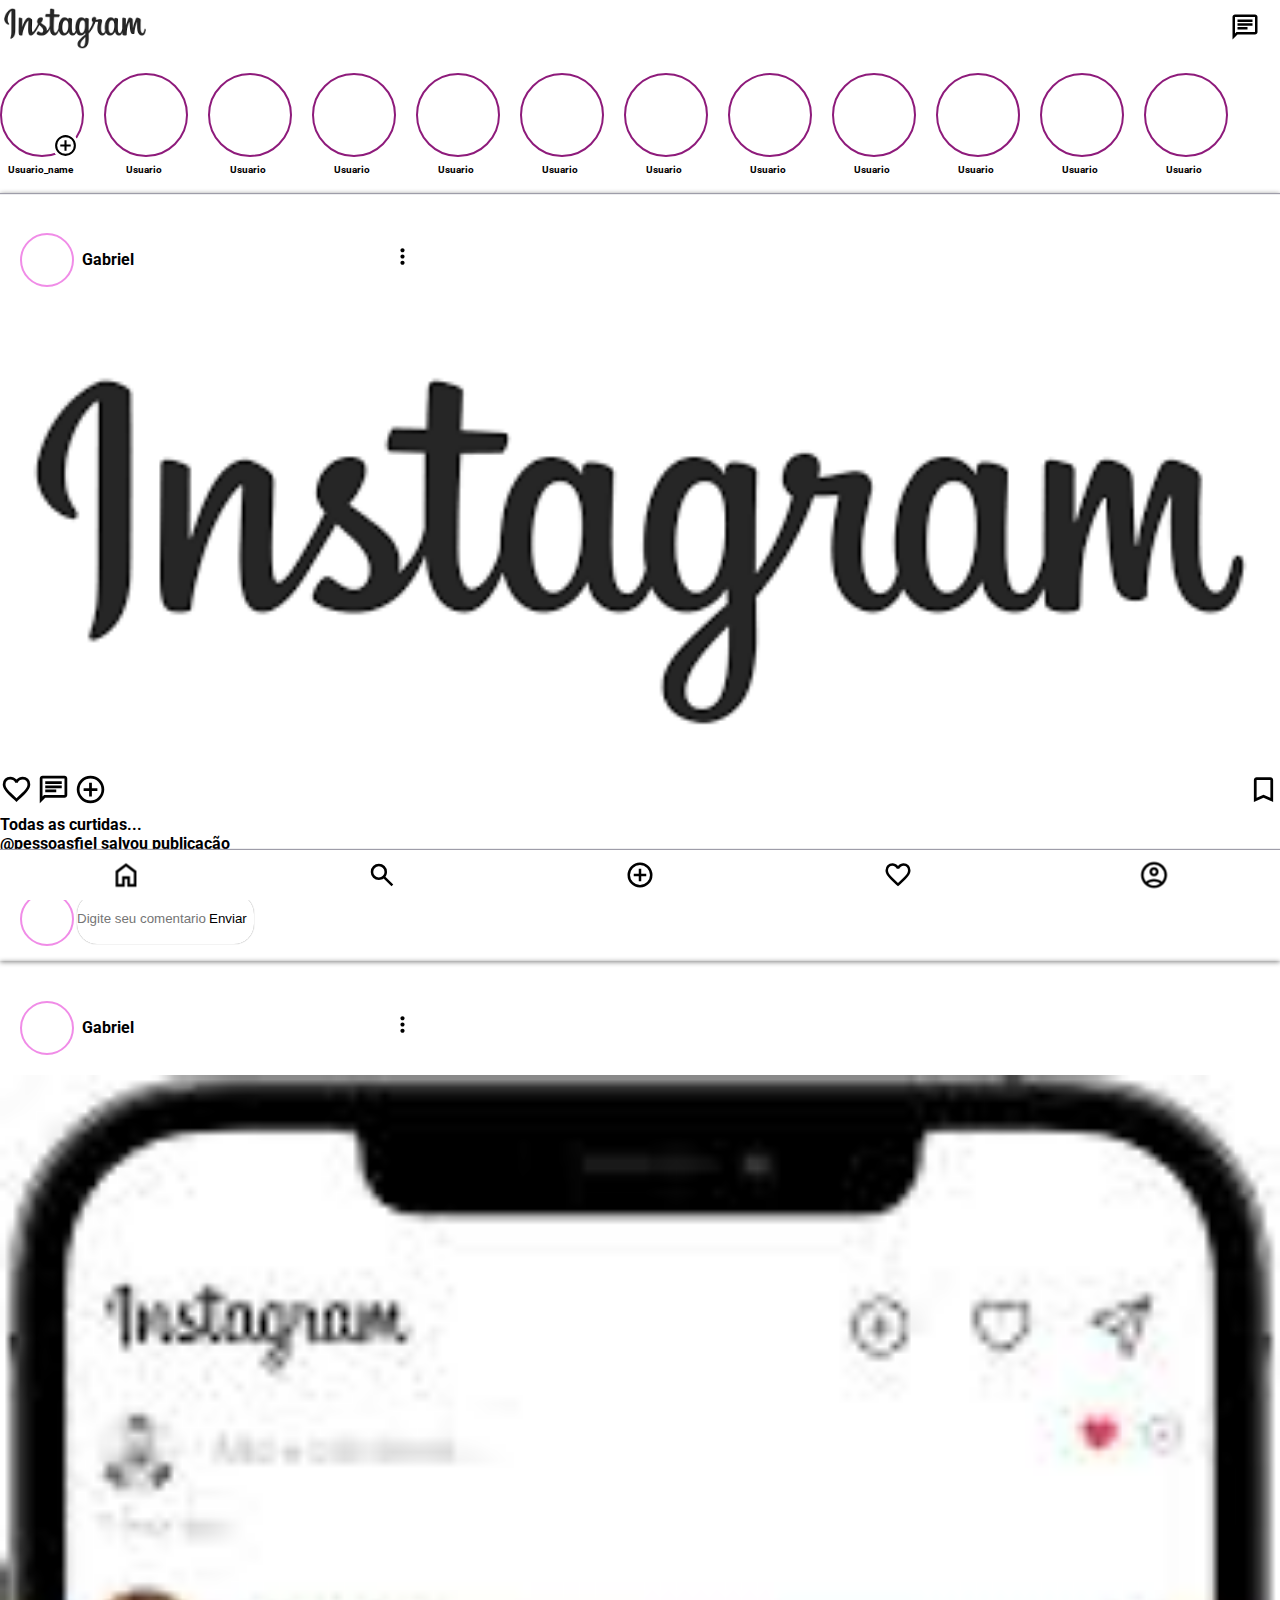
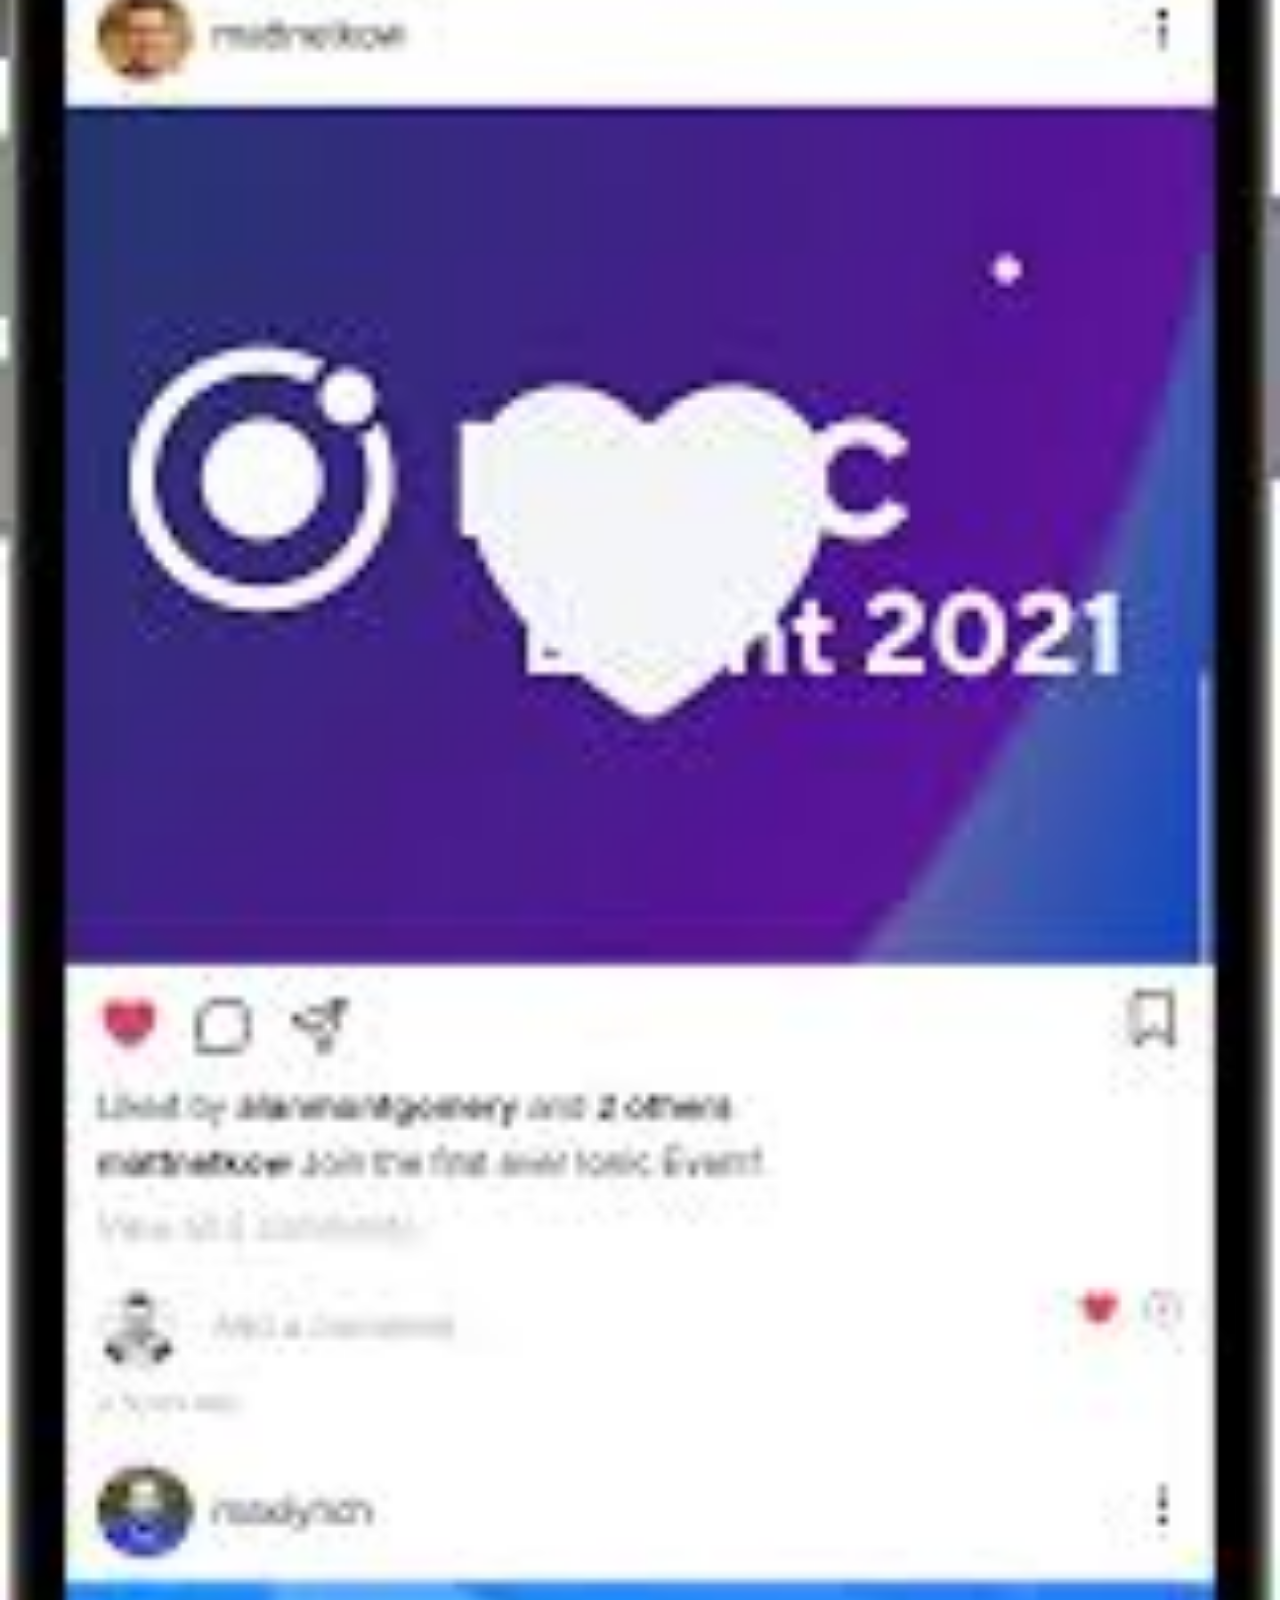
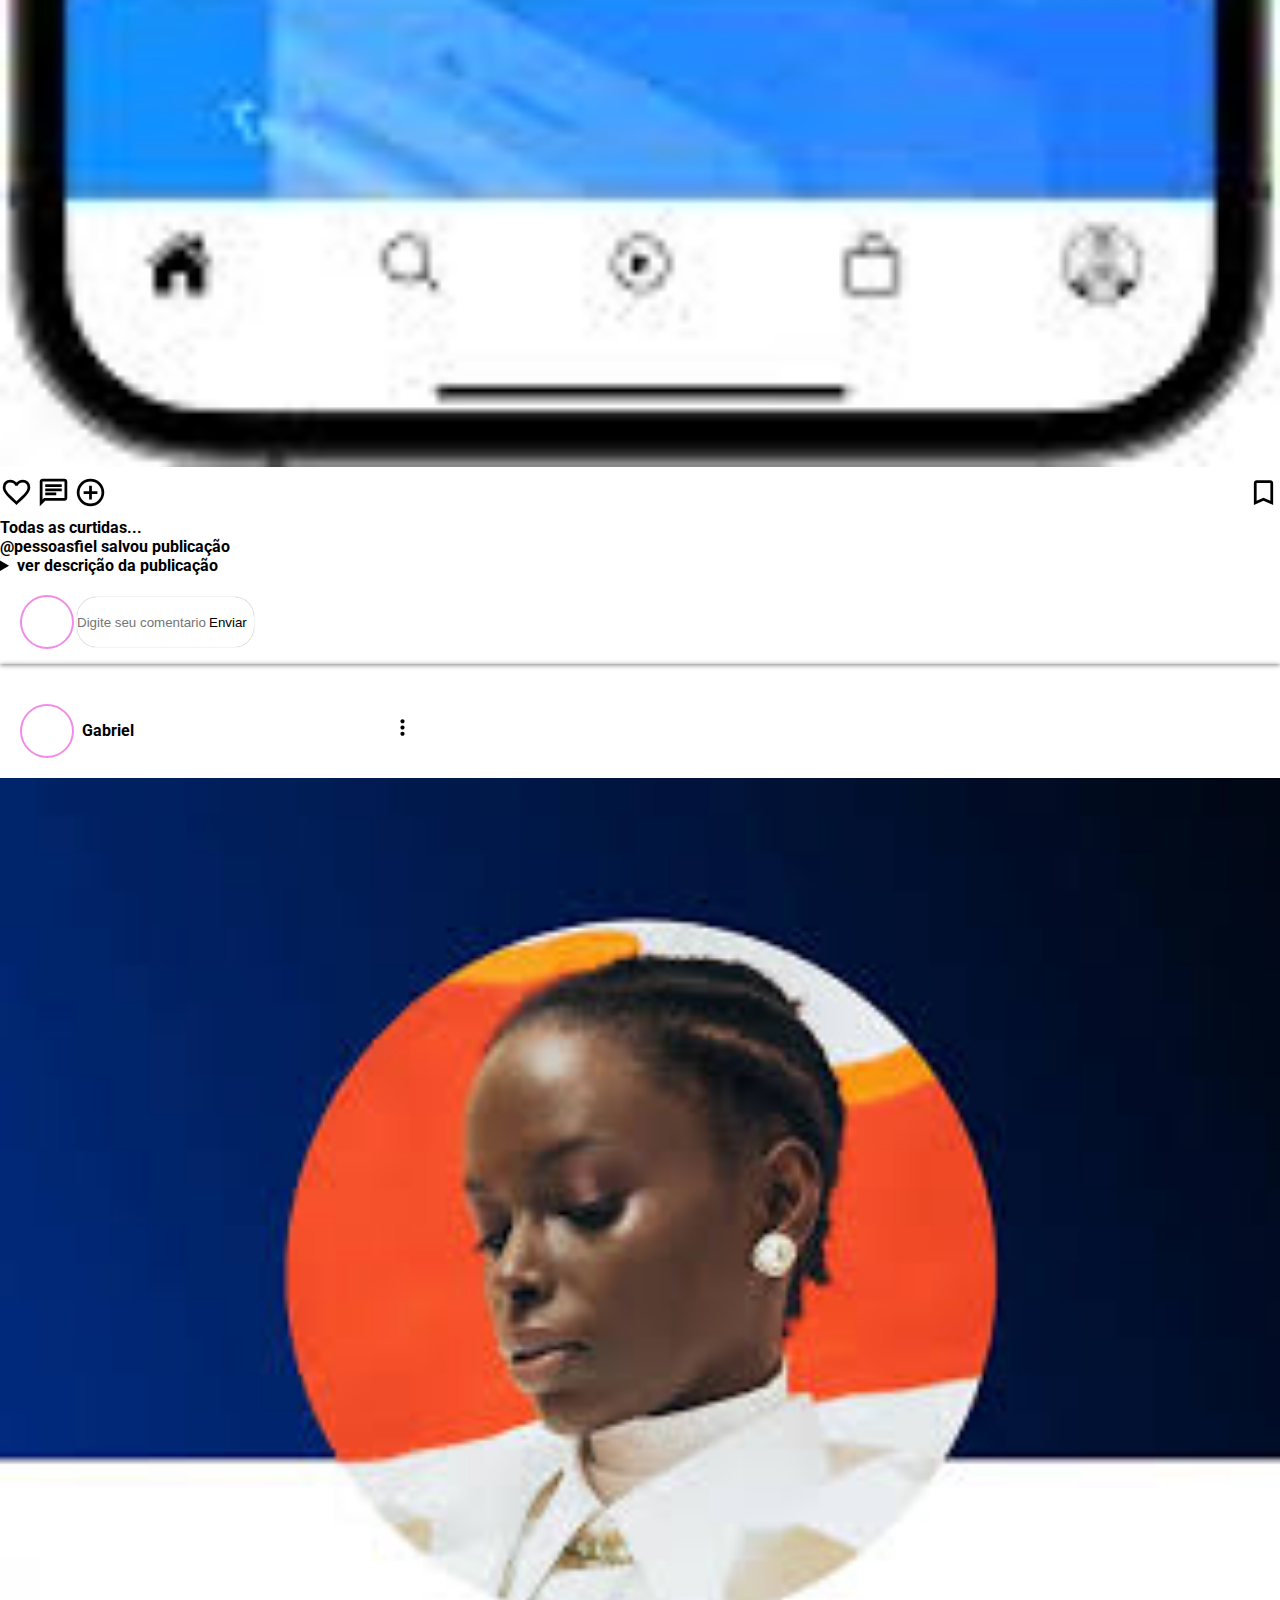
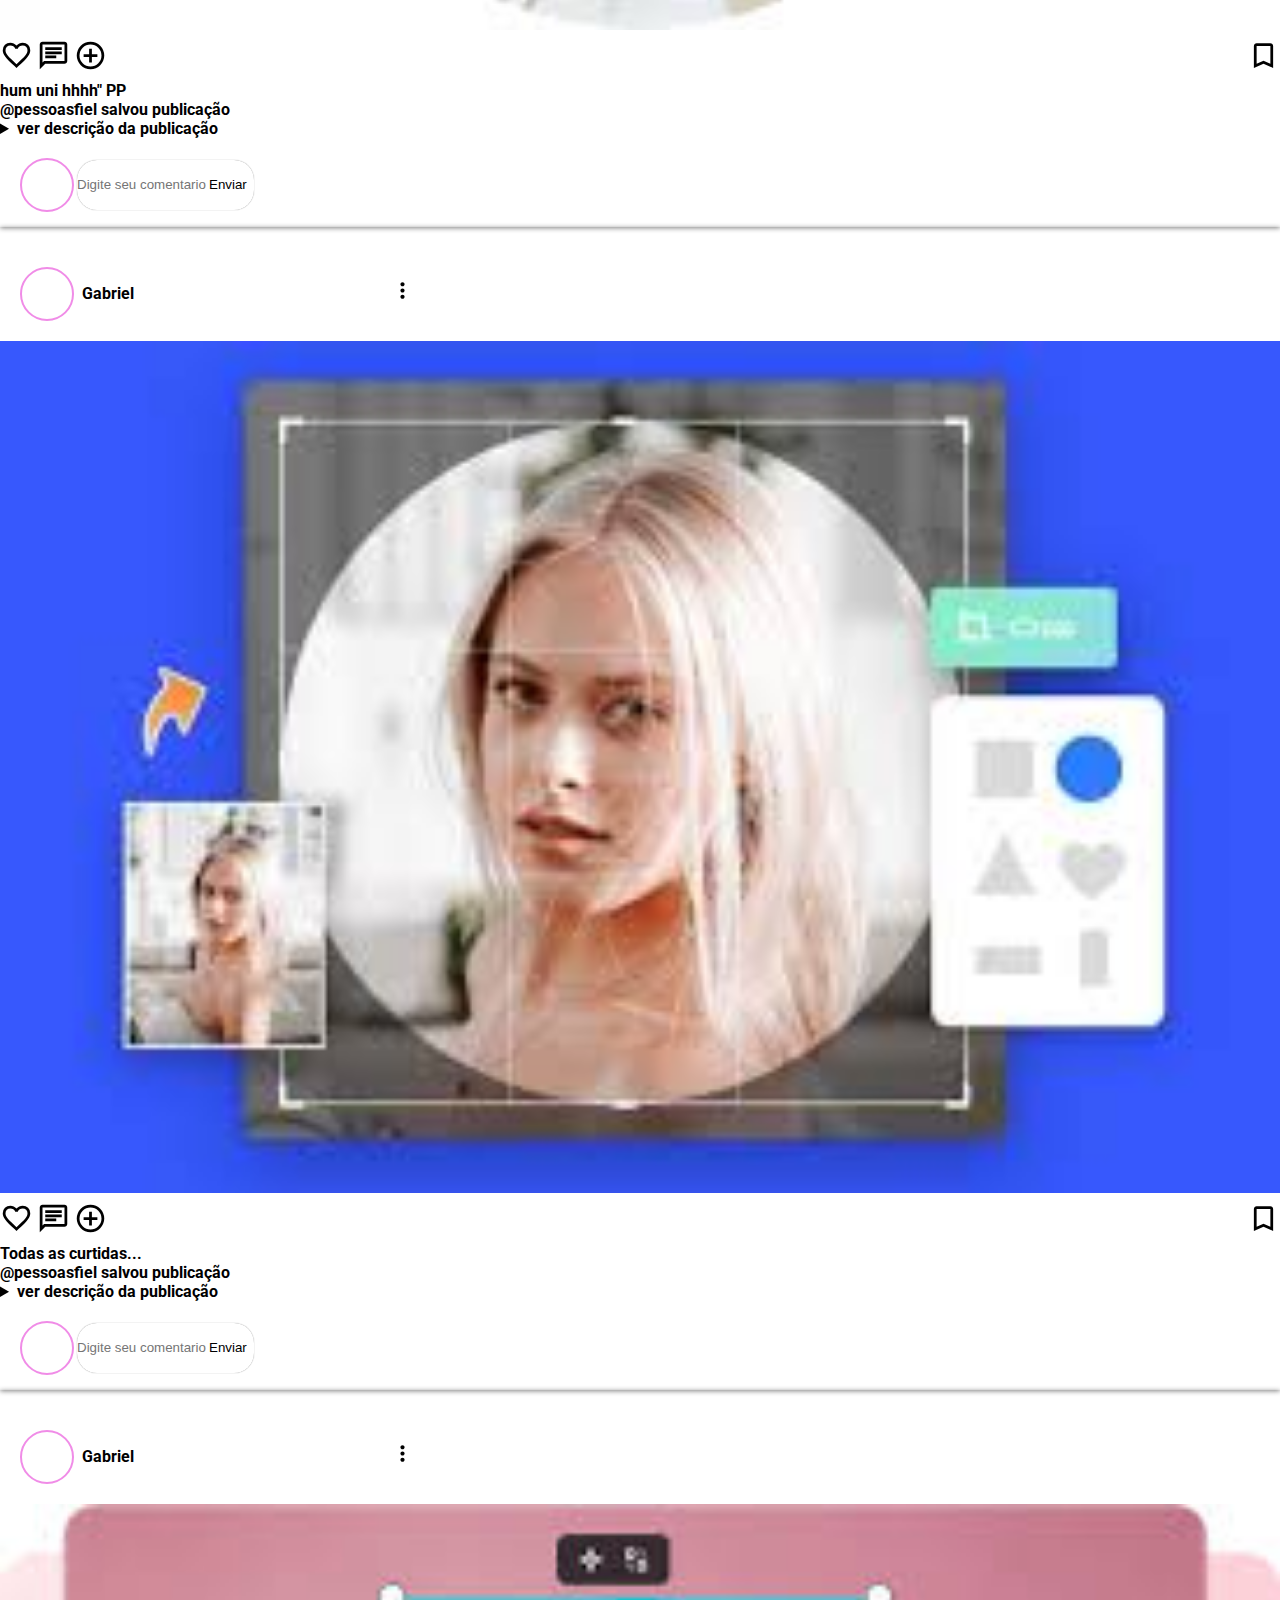
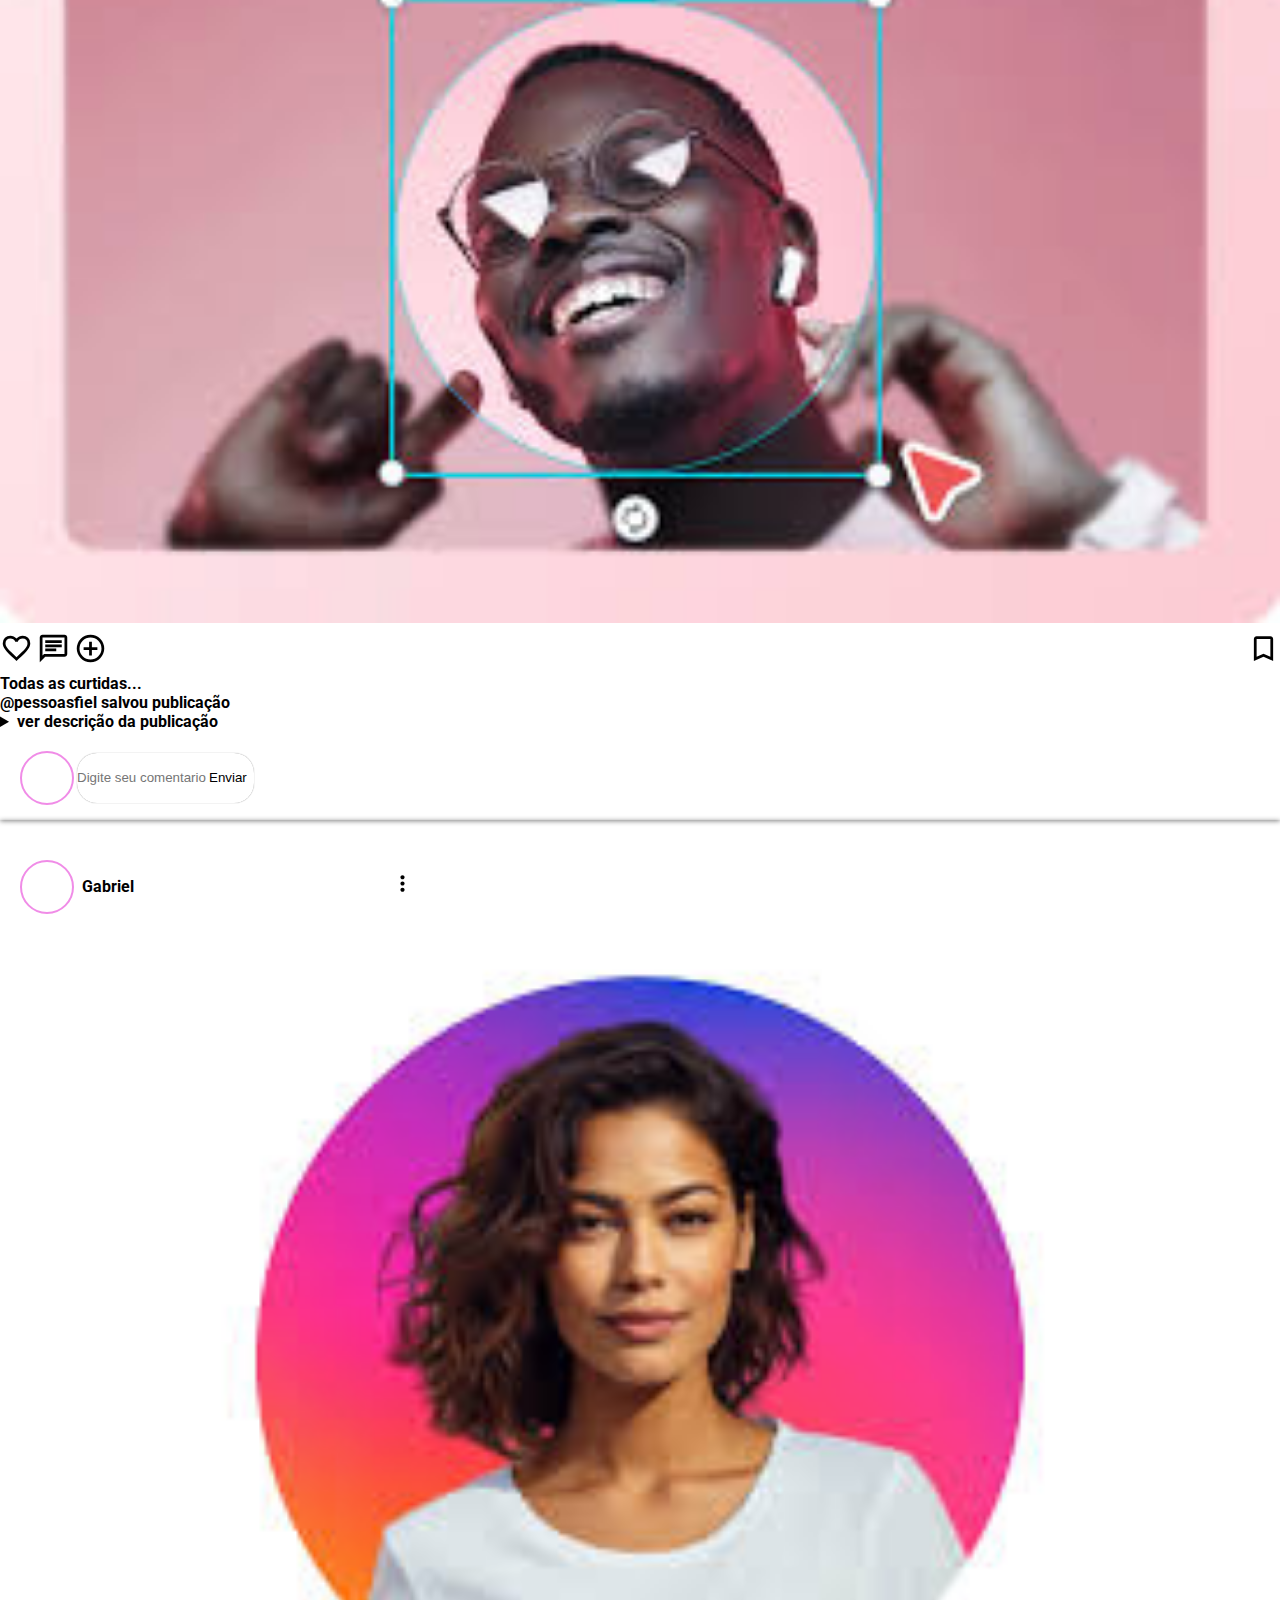
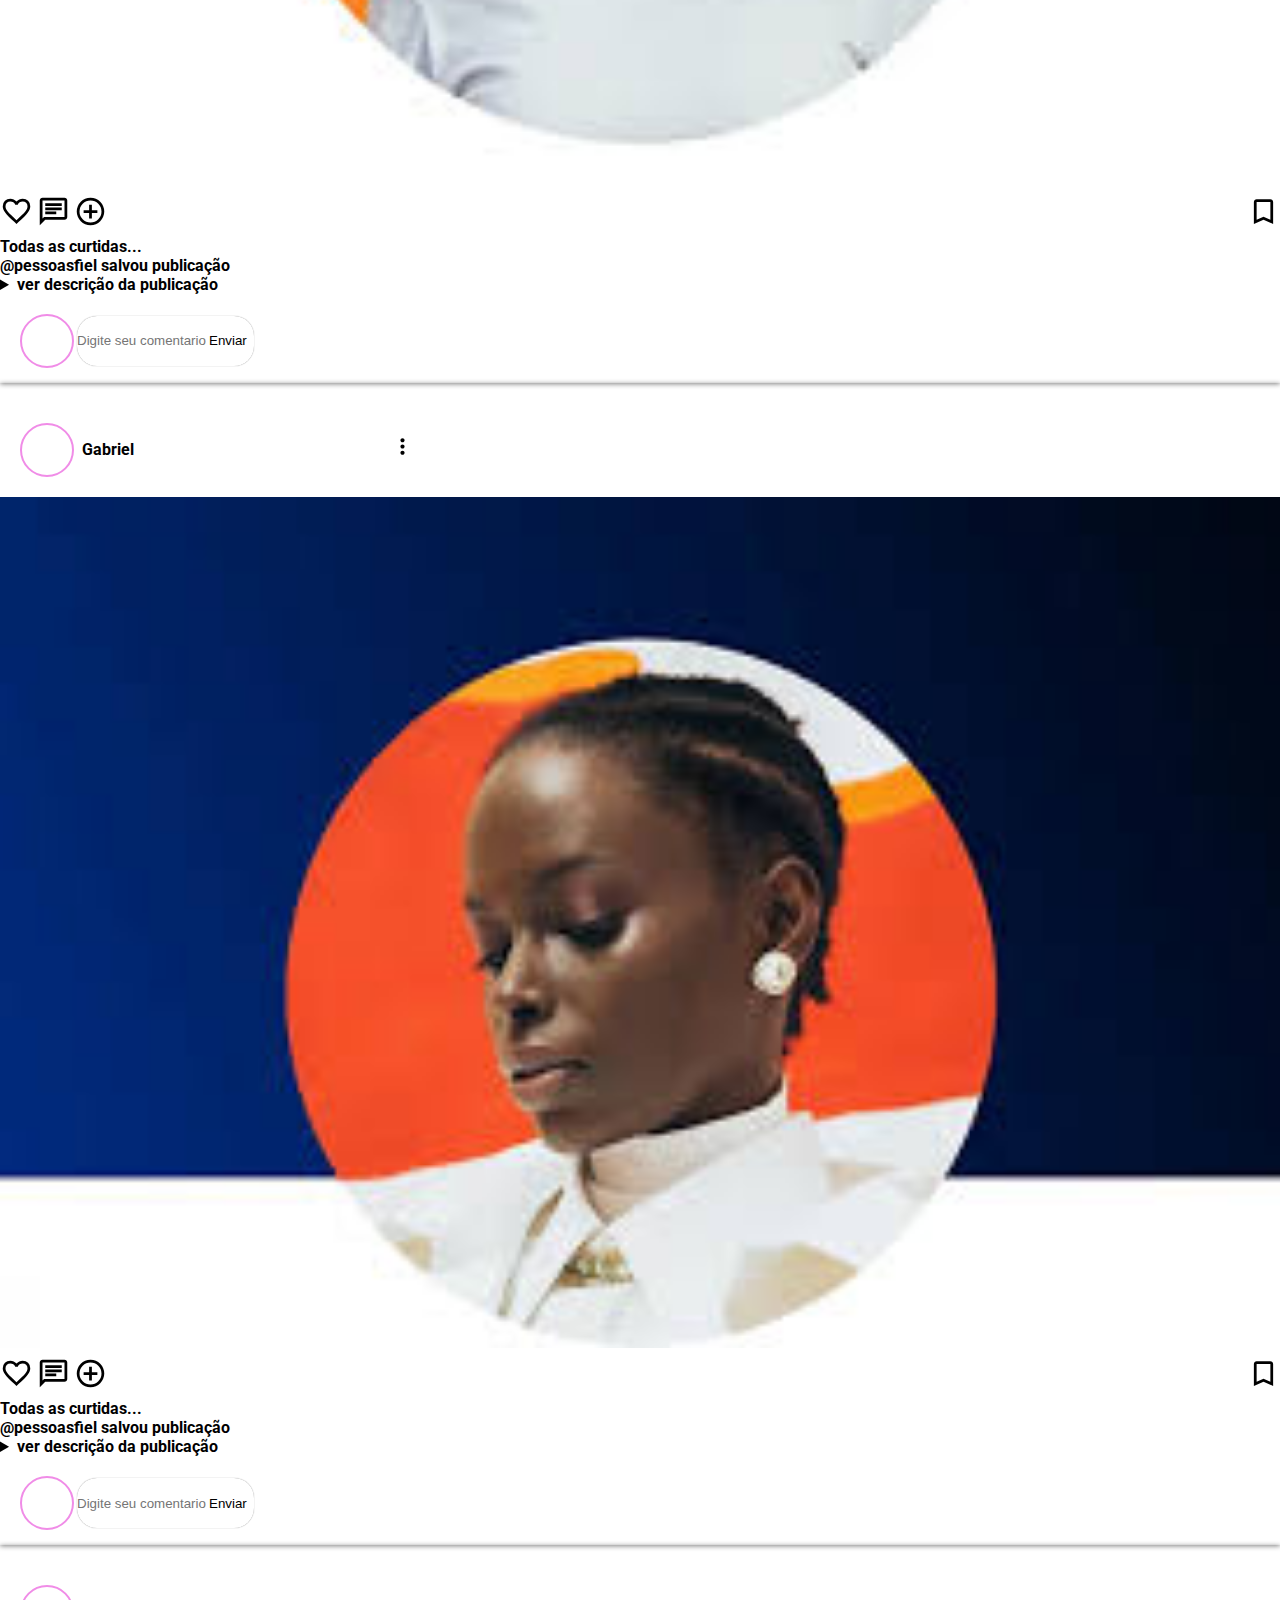
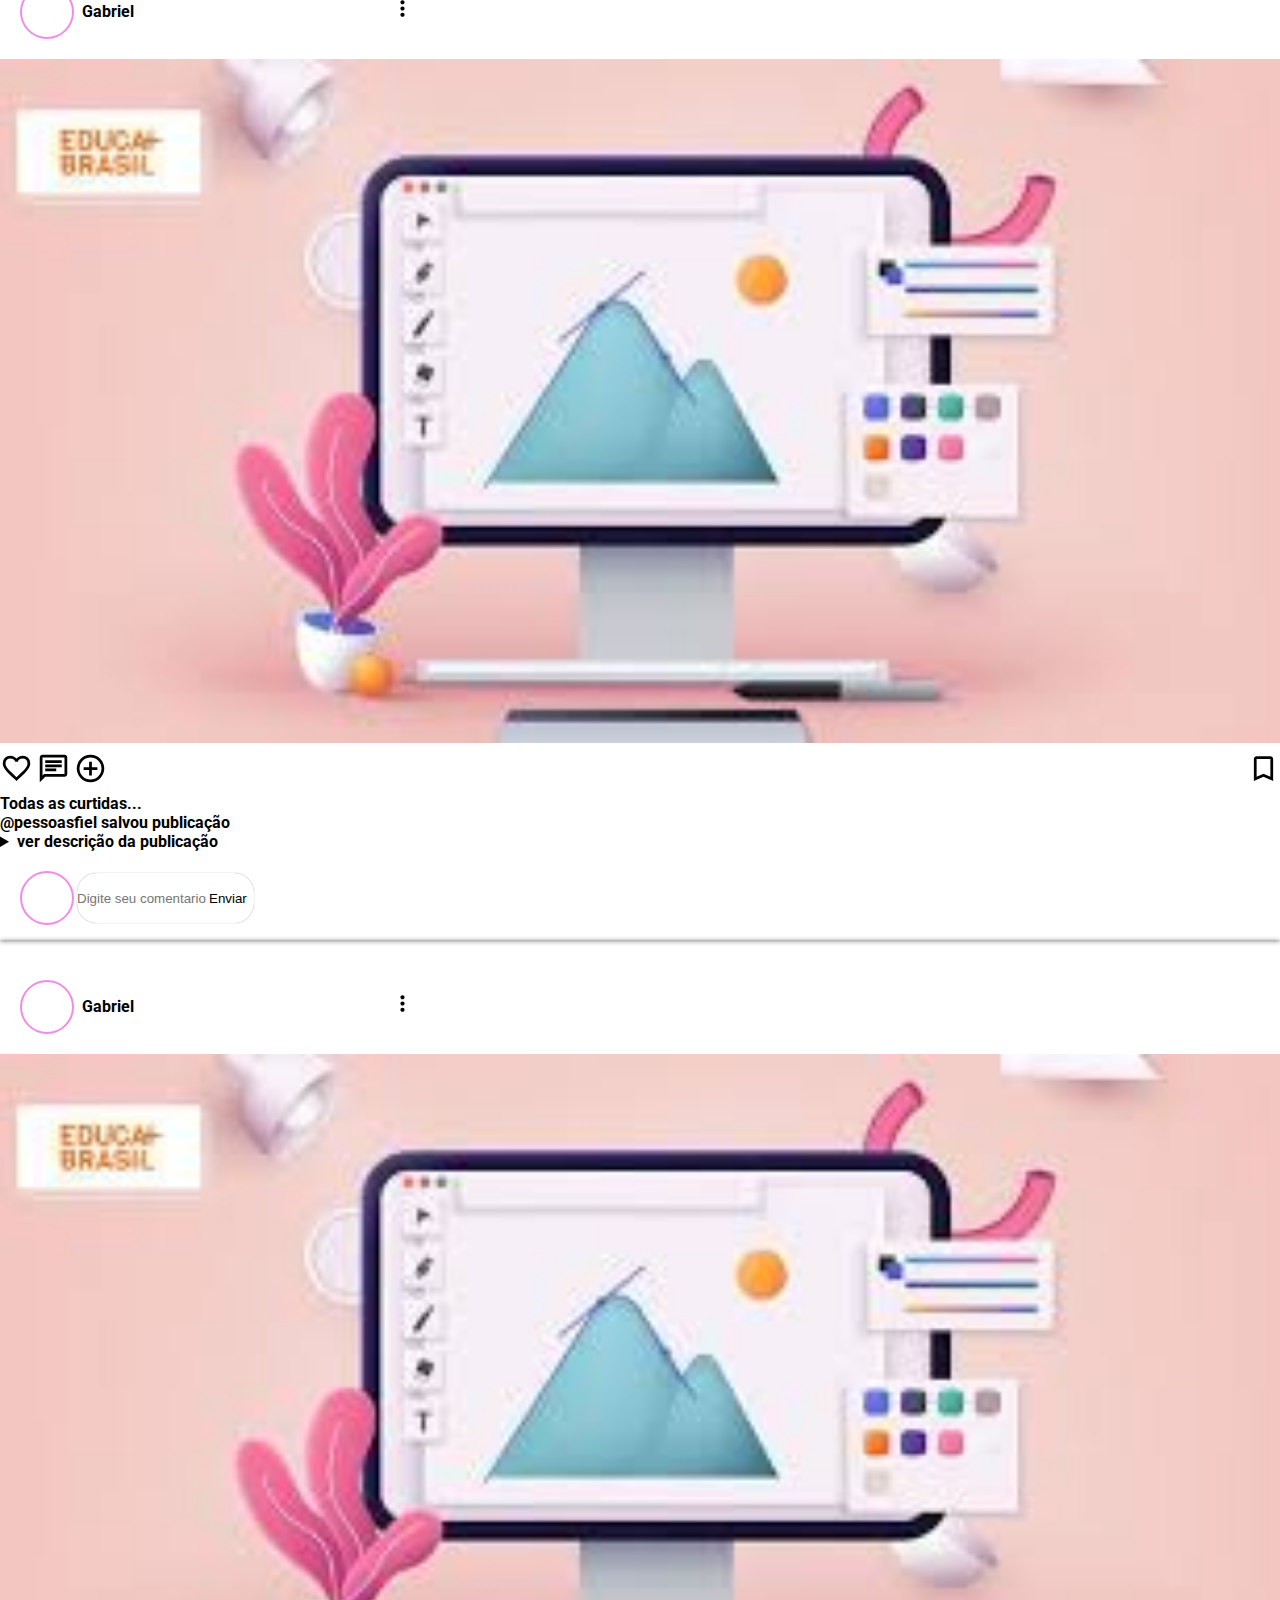
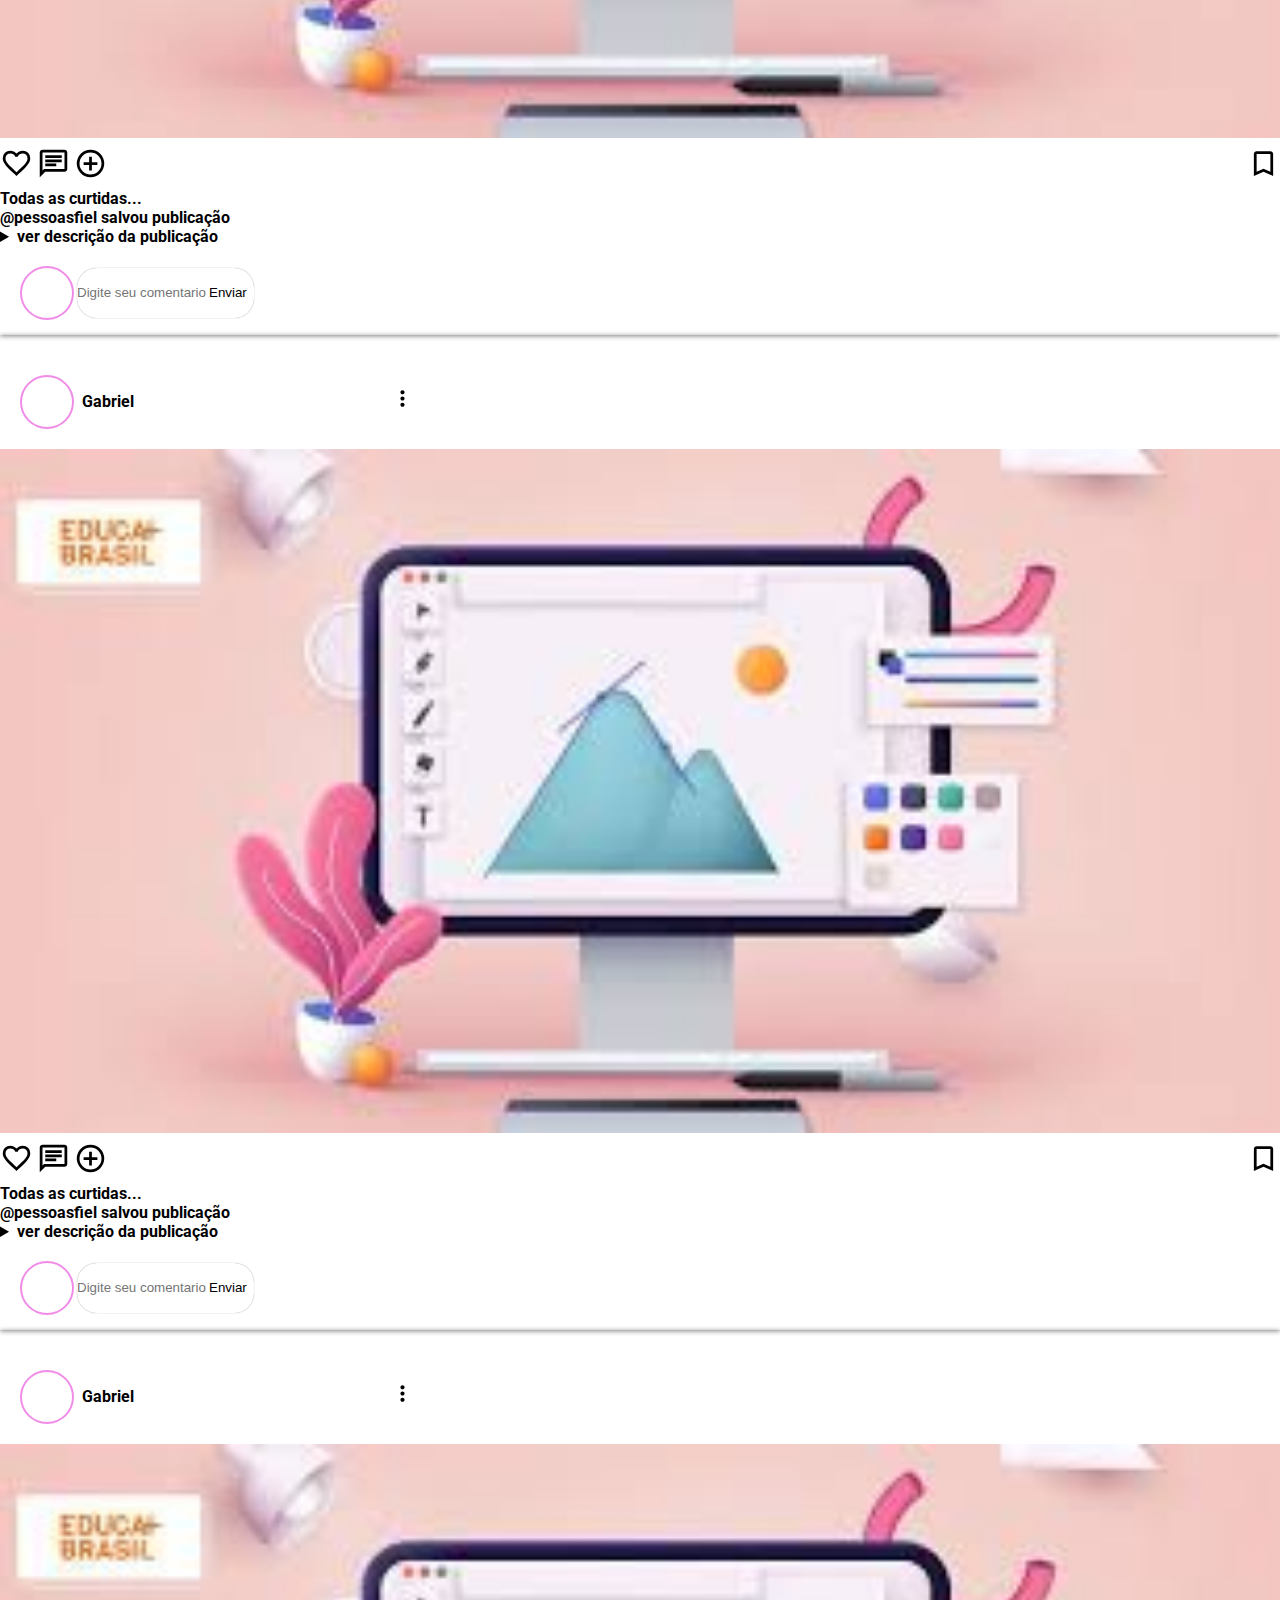
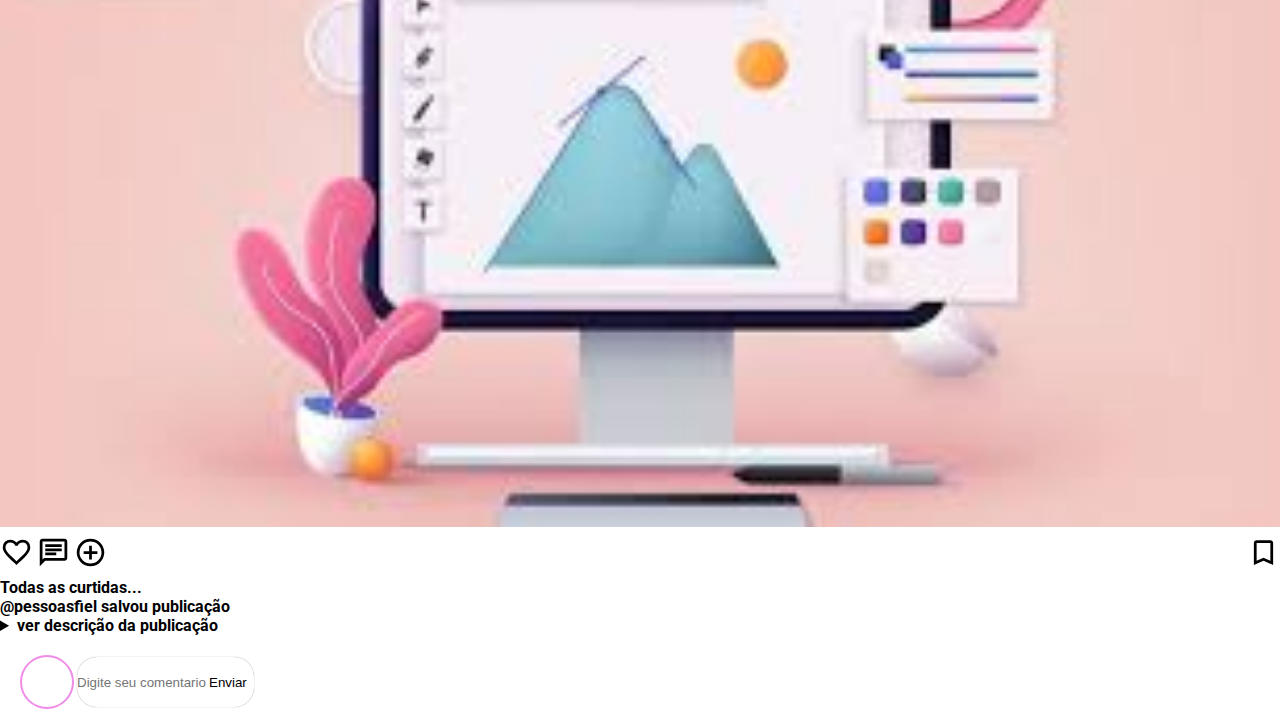
<file: html/index.html>
<!DOCTYPE html>
<html lang="pt-br">
<head>
  <meta charset="UTF-8">
  <meta http-equiv="X-UA-Compatible" content="IE=Edge">
  <meta name="viewport" content="width=device-width, initial-scale=1">

  <title>Instagram.com/Clone.br</title>
  
  <link rel="stylesheet" href="../css/style.css">
</head>
<body>
  <header id="sistem_top">
    <div id="mensage_logo">
      <img src="../startImage/download.png" alt="logo"/>
      <img src="../startImage/chat_FILL0_wght400_GRAD0_opsz24.svg"/>
      <span id="load_page"></span>
    </div>
    <div id="pefil">
      <label class="story">
        <span class="usuario_name">Usuario_name</span>
        <img src="../startImage/add_circle_FILL0_wght400_GRAD0_opsz24.svg" alt="story" class="story_add"/>
      </label>
    </div>
  </header>
  <main>
    <div class="usuario_pefil">
    <div class="usuario_info">
      <span>Gabriel</span>
    </div>
    <img src="../startImage/more_vert_FILL0_wght400_GRAD0_opsz24.svg" class="setting" />
    <div class="pub">
      <img src="../startImage/download.png" />
    </div>
    <div class="redes">
      <div>
        <img src="../startImage/favorite_FILL0_wght400_GRAD0_opsz24.svg"  class="curti"/>
        <img src="../startImage/chat_FILL0_wght400_GRAD0_opsz24.svg" />
        <img src="../startImage/add_circle_FILL0_wght400_GRAD0_opsz24.svg" />
      </div>
      <div>
        <img src="../startImage/bookmark_FILL0_wght400_GRAD0_opsz24.svg" alt="popular" />
      </div>
    </div>
    <div class="sobre">
      <label>
        <p>Todas as curtidas...</p>
        <p>@pessoasfiel salvou publicação</p>
        <details>
          <summary>ver descrição da publicação </summary>
          <p>Sem descrição </p>
        </details>
      </label>
      <div class="usuario_info">
        <input type="text" placeholder="Digite seu comentario" class="msg" />
        <button>Enviar</button>
      </div>
    </div>
    </div>
    <div class="usuario_pefil">
    <div class="usuario_info">
      <span>Gabriel</span>
    </div>
    <img src="../startImage/more_vert_FILL0_wght400_GRAD0_opsz24.svg" class="setting" />
    <div class="pub">
      <img src="../insta/images (2).jpeg"/>
    </div>
    <div class="redes">
      <div>
        <img src="../startImage/favorite_FILL0_wght400_GRAD0_opsz24.svg"  class="curti"/>
        <img src="../startImage/chat_FILL0_wght400_GRAD0_opsz24.svg" />
        <img src="../startImage/add_circle_FILL0_wght400_GRAD0_opsz24.svg" />
      </div>
      <div>
        <img src="../startImage/bookmark_FILL0_wght400_GRAD0_opsz24.svg" alt="popular" />
      </div>
    </div>
    <div class="sobre">
      <label>
        <p>Todas as curtidas...</p>
        <p>@pessoasfiel salvou publicação</p>
        <details>
          <summary>ver descrição da publicação </summary>
          <p>Sem descrição </p>
        </details>
      </label>
      <div class="usuario_info">
        <input type="text" placeholder="Digite seu comentario" class="msg" />
        <button>Enviar</button>
      </div>
    </div>
    </div>
    <div class="usuario_pefil">
      <div class="usuario_info">
        <span>Gabriel</span>
      </div>
      <img src="../startImage/more_vert_FILL0_wght400_GRAD0_opsz24.svg" class="setting"/>
      <div class="pub">
        <img src="../fotosPefis/images (5).jpeg"/>
      </div>
      <div class="redes">
        <div>
          <img src="../startImage/favorite_FILL0_wght400_GRAD0_opsz24.svg" class="curti"/>
          <img src="../startImage/chat_FILL0_wght400_GRAD0_opsz24.svg" />
          <img src="../startImage/add_circle_FILL0_wght400_GRAD0_opsz24.svg" />
        </div>
        <div> 
          <img src="../startImage/bookmark_FILL0_wght400_GRAD0_opsz24.svg" alt="popular"/>
        </div>
      </div>
      <div class="sobre">
hum uni hhhh"        PP<label>
          <p>@pessoasfiel salvou publicação</p>
          <details>
            <summary>ver descrição da publicação </summary>
            <p>Sem descrição </p>
          </details>
        </label>
        <div class="usuario_info">
          <input type="text" placeholder="Digite seu comentario" class="msg"/>
          <button>Enviar</button>
        </div>
      </div>
    </div>
    <div class="usuario_pefil">
    <div class="usuario_info">
      <span>Gabriel</span>
    </div>
    <img src="../startImage/more_vert_FILL0_wght400_GRAD0_opsz24.svg" class="setting" />
    <div class="pub">
      <img src="../fotosPefis/images (6).jpeg"/>
    </div>
    <div class="redes">
      <div>
        <img src="../startImage/favorite_FILL0_wght400_GRAD0_opsz24.svg"  class="curti"/>
        <img src="../startImage/chat_FILL0_wght400_GRAD0_opsz24.svg" />
        <img src="../startImage/add_circle_FILL0_wght400_GRAD0_opsz24.svg" />
      </div>
      <div>
        <img src="../startImage/bookmark_FILL0_wght400_GRAD0_opsz24.svg" alt="popular" />
      </div>
    </div>
    <div class="sobre">
      <label>
        <p>Todas as curtidas...</p>
        <p>@pessoasfiel salvou publicação</p>
        <details>
          <summary>ver descrição da publicação </summary>
          <p>Sem descrição </p>
        </details>
      </label>
      <div class="usuario_info">
        <input type="text" placeholder="Digite seu comentario" class="msg" />
        <button>Enviar</button>
      </div>
    </div>
    </div>
    <div class="usuario_pefil">
    <div class="usuario_info">
      <span>Gabriel</span>
    </div>
    <img src="../startImage/more_vert_FILL0_wght400_GRAD0_opsz24.svg" class="setting" />
    <div class="pub">
      <img src="../fotosPefis/images (8).jpeg" />
    </div>
    <div class="redes">
      <div>
        <img src="../startImage/favorite_FILL0_wght400_GRAD0_opsz24.svg"  class="curti"/>
        <img src="../startImage/chat_FILL0_wght400_GRAD0_opsz24.svg" />
        <img src="../startImage/add_circle_FILL0_wght400_GRAD0_opsz24.svg" />
      </div>
      <div>
        <img src="../startImage/bookmark_FILL0_wght400_GRAD0_opsz24.svg" alt="popular" />
      </div>
    </div>
    <div class="sobre">
      <label>
        <p>Todas as curtidas...</p>
        <p>@pessoasfiel salvou publicação</p>
        <details>
          <summary>ver descrição da publicação </summary>
          <p>Sem descrição </p>
        </details>
      </label>
      <div class="usuario_info">
        <input type="text" placeholder="Digite seu comentario" class="msg" />
        <button>Enviar</button>
      </div>
    </div>
    </div>
    <div class="usuario_pefil">
    <div class="usuario_info">
      <span>Gabriel</span>
    </div>
    <img src="../startImage/more_vert_FILL0_wght400_GRAD0_opsz24.svg" class="setting" />
    <div class="pub">
      <img src="../fotosPefis/images (4).jpeg"/>
    </div>
    <div class="redes">
      <div>
        <img src="../startImage/favorite_FILL0_wght400_GRAD0_opsz24.svg"  class="curti"/>
        <img src="../startImage/chat_FILL0_wght400_GRAD0_opsz24.svg" />
        <img src="../startImage/add_circle_FILL0_wght400_GRAD0_opsz24.svg" />
      </div>
      <div>
        <img src="../startImage/bookmark_FILL0_wght400_GRAD0_opsz24.svg" alt="popular" />
      </div>
    </div>
    <div class="sobre">
      <label>
        <p>Todas as curtidas...</p>
        <p>@pessoasfiel salvou publicação</p>
        <details>
          <summary>ver descrição da publicação </summary>
          <p>Sem descrição </p>
        </details>
      </label>
      <div class="usuario_info">
        <input type="text" placeholder="Digite seu comentario" class="msg" />
        <button>Enviar</button>
      </div>
    </div>
    </div>
    <div class="usuario_pefil">
    <div class="usuario_info">
      <span>Gabriel</span>
    </div>
    <img src="../startImage/more_vert_FILL0_wght400_GRAD0_opsz24.svg" class="setting" />
    <div class="pub">
      <img src="../fotosPefis/images (5).jpeg" />
    </div>
    <div class="redes">
      <div>
        <img src="../startImage/favorite_FILL0_wght400_GRAD0_opsz24.svg"  class="curti"/>
        <img src="../startImage/chat_FILL0_wght400_GRAD0_opsz24.svg" />
        <img src="../startImage/add_circle_FILL0_wght400_GRAD0_opsz24.svg" />
      </div>
      <div>
        <img src="../startImage/bookmark_FILL0_wght400_GRAD0_opsz24.svg" alt="popular" />
      </div>
    </div>
    <div class="sobre">
      <label>
        <p>Todas as curtidas...</p>
        <p>@pessoasfiel salvou publicação</p>
        <details>
          <summary>ver descrição da publicação </summary>
          <p>Sem descrição </p>
        </details>
      </label>
      <div class="usuario_info">
        <input type="text" placeholder="Digite seu comentario" class="msg" />
        <button>Enviar</button>
      </div>
    </div>
    </div>
    <div class="usuario_pefil">
    <div class="usuario_info">
      <span>Gabriel</span>
    </div>
    <img src="../startImage/more_vert_FILL0_wght400_GRAD0_opsz24.svg" class="setting" />
    <div class="pub">
      <img src="../insta/download.jpeg" />
    </div>
    <div class="redes">
      <div>
        <img src="../startImage/favorite_FILL0_wght400_GRAD0_opsz24.svg"  class="curti"/>
        <img src="../startImage/chat_FILL0_wght400_GRAD0_opsz24.svg" />
        <img src="../startImage/add_circle_FILL0_wght400_GRAD0_opsz24.svg" />
      </div>
      <div>
        <img src="../startImage/bookmark_FILL0_wght400_GRAD0_opsz24.svg" alt="popular" />
      </div>
    </div>
    <div class="sobre">
      <label>
        <p>Todas as curtidas...</p>
        <p>@pessoasfiel salvou publicação</p>
        <details>
          <summary>ver descrição da publicação </summary>
          <p>Sem descrição </p>
        </details>
      </label>
      <div class="usuario_info">
        <input type="text" placeholder="Digite seu comentario" class="msg" />
        <button>Enviar</button>
      </div>
    </div>
    </div>
    <div class="usuario_pefil">
    <div class="usuario_info">
      <span>Gabriel</span>
    </div>
    <img src="../startImage/more_vert_FILL0_wght400_GRAD0_opsz24.svg" class="setting" />
    <div class="pub">
      <img src="../insta/download.jpeg" />
    </div>
    <div class="redes">
      <div>
        <img src="../startImage/favorite_FILL0_wght400_GRAD0_opsz24.svg"  class="curti"/>
        <img src="../startImage/chat_FILL0_wght400_GRAD0_opsz24.svg" />
        <img src="../startImage/add_circle_FILL0_wght400_GRAD0_opsz24.svg" />
      </div>
      <div>
        <img src="../startImage/bookmark_FILL0_wght400_GRAD0_opsz24.svg" alt="popular" />
      </div>
    </div>
    <div class="sobre">
      <label>
        <p>Todas as curtidas...</p>
        <p>@pessoasfiel salvou publicação</p>
        <details>
          <summary>ver descrição da publicação </summary>
          <p>Sem descrição </p>
        </details>
      </label>
      <div class="usuario_info">
        <input type="text" placeholder="Digite seu comentario" class="msg" />
        <button>Enviar</button>
      </div>
    </div>
    </div>
    <div class="usuario_pefil">
    <div class="usuario_info">
      <span>Gabriel</span>
    </div>
    <img src="../startImage/more_vert_FILL0_wght400_GRAD0_opsz24.svg" class="setting" />
    <div class="pub">
      <img src="../insta/download.jpeg" />
    </div>
    <div class="redes">
      <div>
        <img src="../startImage/favorite_FILL0_wght400_GRAD0_opsz24.svg"  class="curti"/>
        <img src="../startImage/chat_FILL0_wght400_GRAD0_opsz24.svg" />
        <img src="../startImage/add_circle_FILL0_wght400_GRAD0_opsz24.svg" />
      </div>
      <div>
        <img src="../startImage/bookmark_FILL0_wght400_GRAD0_opsz24.svg" alt="popular" />
      </div>
    </div>
    <div class="sobre">
      <label>
        <p>Todas as curtidas...</p>
        <p>@pessoasfiel salvou publicação</p>
        <details>
          <summary>ver descrição da publicação </summary>
          <p>Sem descrição </p>
        </details>
      </label>
      <div class="usuario_info">
        <input type="text" placeholder="Digite seu comentario" class="msg" />
        <button>Enviar</button>
      </div>
    </div>
    </div>
    <div class="usuario_pefil">
    <div class="usuario_info">
      <span>Gabriel</span>
    </div>
    <img src="../startImage/more_vert_FILL0_wght400_GRAD0_opsz24.svg" class="setting" />
    <div class="pub">
      <img src="../insta/download.jpeg" />
    </div>
    <div class="redes">
      <div>
        <img src="../startImage/favorite_FILL0_wght400_GRAD0_opsz24.svg" class="curti"/>
        <img src="../startImage/chat_FILL0_wght400_GRAD0_opsz24.svg" />
        <img src="../startImage/add_circle_FILL0_wght400_GRAD0_opsz24.svg" />
      </div>
      <div>
        <img src="../startImage/bookmark_FILL0_wght400_GRAD0_opsz24.svg" alt="popular" />
      </div>
    </div>
    <div class="sobre">
      <label>
        <p>Todas as curtidas...</p>
        <p>@pessoasfiel salvou publicação</p>
        <details>
          <summary>ver descrição da publicação </summary>
          <p>Sem descrição </p>
        </details>
      </label>
      <div class="usuario_info">
        <input type="text" placeholder="Digite seu comentario" class="msg" />
        <button>Enviar</button>
      </div>
    </div>
    </div>
  </main>
  <footer>
    <a href="#" id="home"><img src="../startImage/home_FILL0_wght400_GRAD0_opsz24.svg" alt="home"></a>
    <img src="../startImage/search_FILL0_wght400_GRAD0_opsz24.svg" alt="">
    <img src="../startImage/add_circle_FILL0_wght400_GRAD0_opsz24.svg" alt="">
    <img src="../startImage/favorite_FILL0_wght400_GRAD0_opsz24.svg" alt="">
    <a href="../html/conta.html"><img src="../startImage/account_circle_FILL0_wght400_GRAD0_opsz24.svg" alt="pefil"></a>
  </footer>
  <script src="../js/main.js"></script>
</body>
</html>
</file>
<file: css/style.css>
@import url('https://fonts.googleapis.com/css2?family=Roboto:ital,wght@0,100;0,300;0,400;0,500;0,700;0,900;1,100;1,300;1,400;1,500;1,700;1,900&display=swap');

*{
  margin:0;
  padding:0;
}
body {
  width:100%;
  height:100vh;
  font-family:'Roboto',sans-serif;
  font-weight:bold;
  background:white;
}
#sistem_top{
  display:flex;
  flex-direction:column;
  width:100%;
}
a{
  display:flex;
  align-items:center;
  justify-content:center;
  transform:scale(1.3);
}
#mensage_logo{
  display:flex;
  justify-content:space-between;
  align-items:center;
  width:100%;
  margin-bottom:20px;
}
#mensage_logo img{
  width:150px;
}
#mensage_logo img:nth-child(2){
  position:relative;
  left:-20px;
  width:30px;
}
#pefil{
  display:flex;
  overflow:hidden;
  width:100%;
  height:120px;
  box-shadow:0px 1px 1px #9D9CA8FC;
  gap:20px;
}
#pefil > label{
  position:relative;
  background:url('../fotosPefis/images (8).jpeg');
  display:block;
  min-width:80px;
  height:80px;
  background-size:0px 0px;
  border:solid 2px #8E1B7B;
  border-radius:50%;
}
#pefil > label > span.usuario_name{
  position:relative;
  display:flex;
  width:60px;
  align-items:center;
  justify-content:center;
  top:86px;
  left:5px;
  padding:3px;
  font-size:.6rem;
}
.story_add{
  position:relative;
  left:50px;
  top:40px;
  width:25px;
  height:25px;
  background:white;
  border-radius:50%;
  border:solid white 1.5px;
}
footer{
  position:fixed;
  bottom:0;
  display:flex;
  justify-content:space-around;
  width:100%;
  height:50px;
  background:white;
  box-shadow:0px -1px 1px #9D9CA8FC;
}
footer>img{
  width:30px;
}
main{
  display:block;
  width:100%;
  height:100vh;
}
.usuario_pefil{
  display:flex;
  flex-direction:column;
  width:100%;
  box-shadow:0px 1px 5px gray;
  padding:20px 0px;
}
.usuario_info{
  position:relative;
  left:20px;
  top:20px;
  display:flex;
  background:url('../fotosPefis/images (8).jpeg');
  background-size:0px 0px;
  width:50px;
  height:50px;
  border-radius:50%;
  border:solid #F08CE7 2px;
  margin-bottom:15px;
}
.usuario_info > span{
  position:relative;
  left:60px;
  top:15px;
  font-size:1rem;
}
.pub{
  width:100%;
}
.pub  > img{
  width:100%;
}
.redes{
  display:flex;
  justify-content:space-between;
  width:100%;
  margin:5px 0px;
}
.redes> div > img{
  width:33px;
}
.setting{
  position:relative;
  left:390px;
  top:-38px;
  width:25px;
}
.usuario_info > input[type=text].msg{
  position:relative;
  display:block;
  width:300px;
  left:55px;
  border:none;
  background:none;
  color:white;
  outline:none;
  box-shadow:0px 0px 1px gray;
  border-radius:20px;
}
.usuario_info > button{
  width:100px;
  padding:10px;
  background:none;
  border:none;
}
img.curti{
  background:white;
  border-radius:50%;
}
img.curti:hover{
  background:red;
  border-radius:50%;
}
#load_page{
  position:fixed;
  display:none;
  width:100%;
  height:300vh;
  background:white;
  filter:blur(100%);
  opacity:1;
}
#load_page::after{
  position:fixed;
  top:45%;
  left:40%;
  display:block;
  width:60px;
  height:60px;
  content:" ";
  border:solid transparent 10px;
  border-left-color:#e7e7e7;
  box-shadow:0px 0px 2px gray;
  border-radius:50%;
  animation:load .6s linear infinite;
}
@keyframes load{
  to{
    transform:rotate(1turn);
  }
}
</file>
